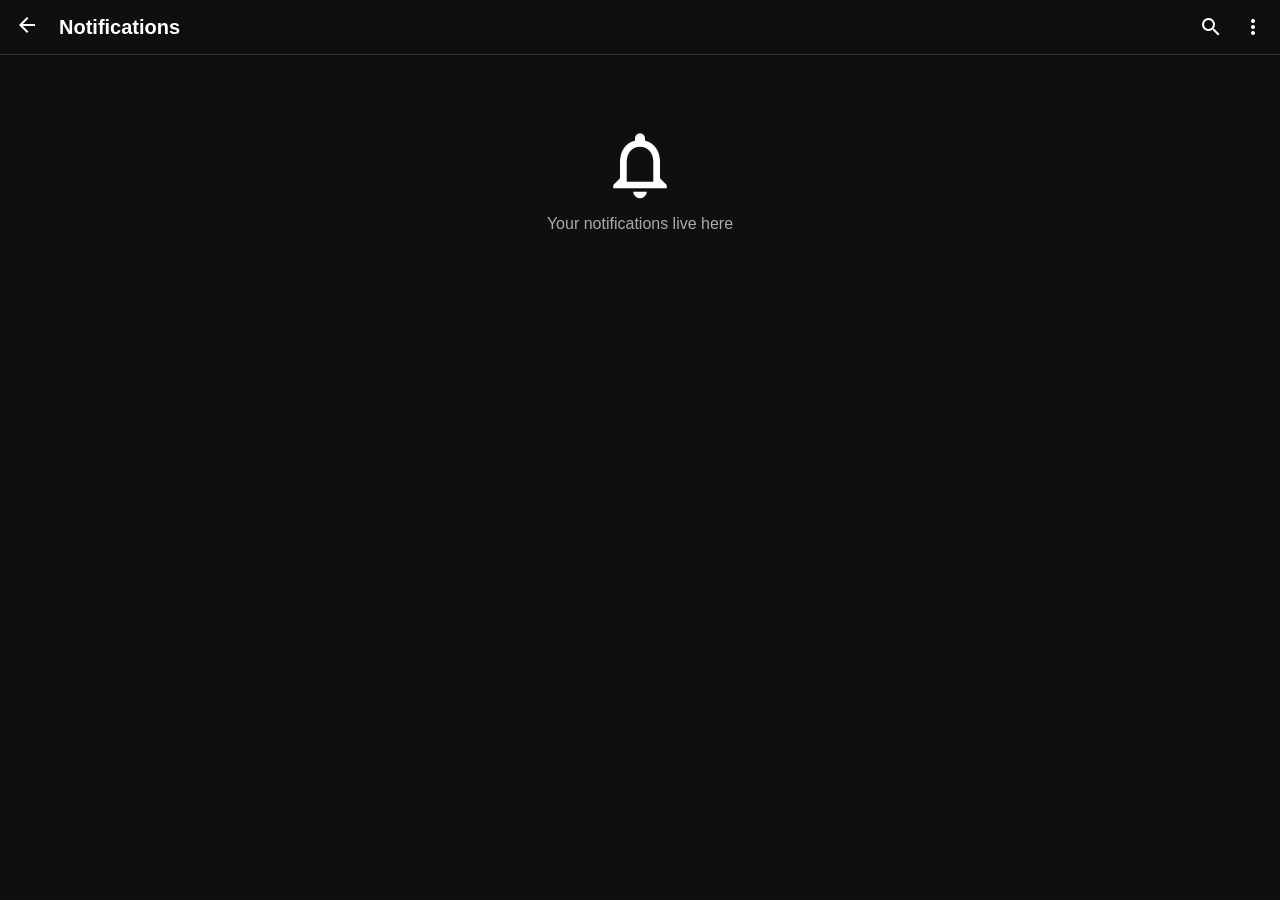
<file: notifications.html>
<!DOCTYPE html>
<html>
<head>
    <link href="https://fonts.googleapis.com/icon?family=Material+Icons+Outlined" rel="stylesheet">
    <link rel="stylesheet" href="style.css">
    <meta name="viewport" content="width=device-width, initial-scale=1.0">
</head>
<body>
    <header class="header" style="border-bottom:1px solid #333;">
        <div style="display:flex; align-items:center; gap:20px;">
            <a href="index.html"><span class="material-icons-outlined">arrow_back</span></a>
            <h2 style="font-size:20px;">Notifications</h2>
        </div>
        <div class="header-icons">
            <span class="material-icons-outlined">search</span>
            <span class="material-icons-outlined">more_vert</span>
        </div>
    </header>
    <div style="padding:20px; text-align:center; color:#aaa; margin-top:50px;">
        <span class="material-icons-outlined" style="font-size:80px; margin-bottom:10px;">notifications_none</span>
        <p>Your notifications live here</p>
    </div>
</body>
</html>
</file>
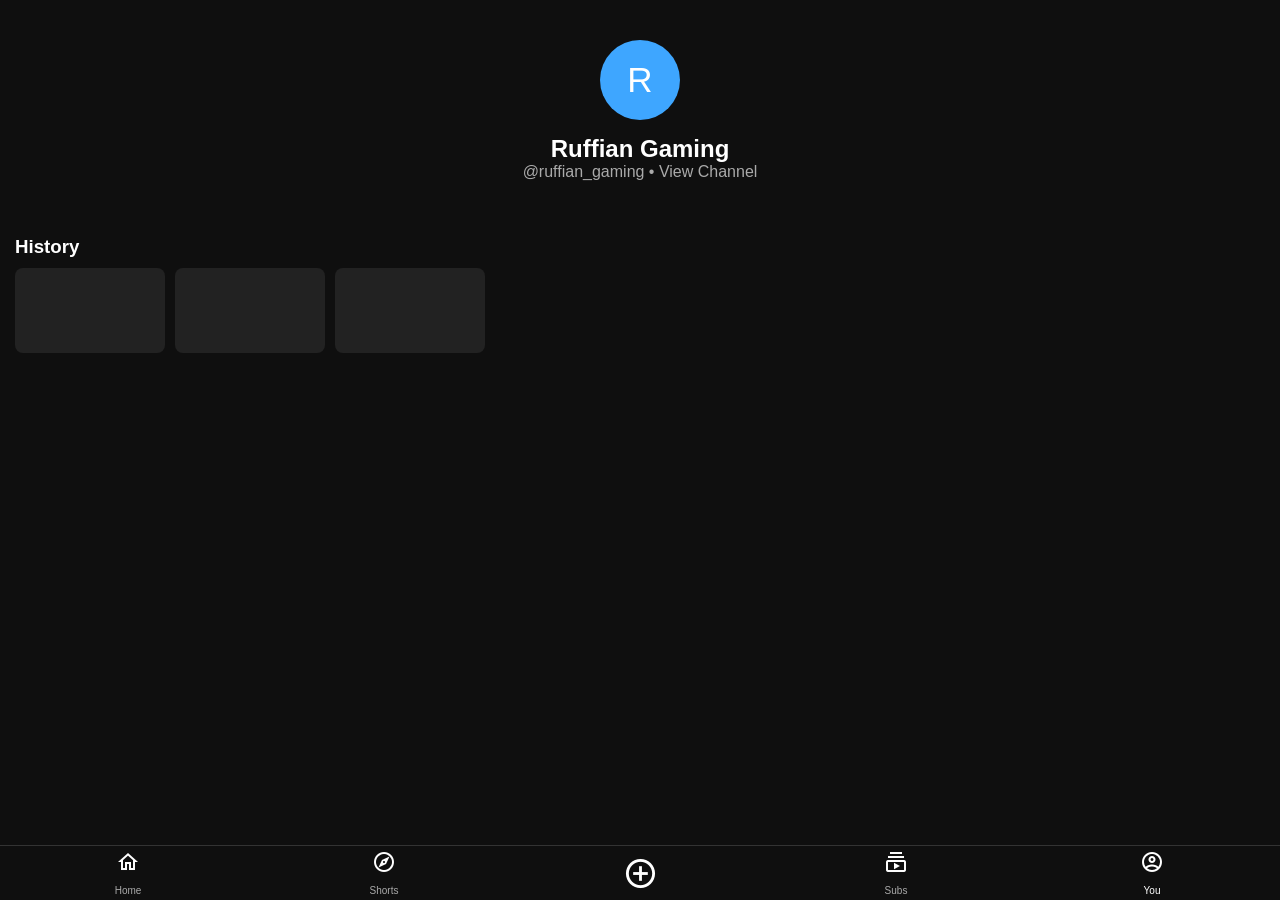
<file: profile.html>
<!DOCTYPE html>
<html>
<head>
    <meta name="viewport" content="width=device-width, initial-scale=1.0">
    <link href="https://fonts.googleapis.com/icon?family=Material+Icons+Outlined" rel="stylesheet">
    <link rel="stylesheet" href="style.css">
</head>
<body>
    <div style="padding:40px 20px; text-align:center;">
        <div style="width:80px; height:80px; background:#3ea6ff; border-radius:50%; margin:0 auto; display:flex; align-items:center; justify-content:center; font-size:35px;">R</div>
        <h2 style="margin-top:15px;">Ruffian Gaming</h2>
        <p style="color:#aaa;">@ruffian_gaming • View Channel</p>
    </div>

    <div style="padding:15px;">
        <h3 style="margin-bottom:10px;">History</h3>
        <div style="display:flex; gap:10px; overflow-x:auto;">
            <div style="min-width:150px; height:85px; background:#222; border-radius:8px;"></div>
            <div style="min-width:150px; height:85px; background:#222; border-radius:8px;"></div>
            <div style="min-width:150px; height:85px; background:#222; border-radius:8px;"></div>
        </div>
    </div>

    <nav class="bottom-nav">
        <a href="index.html" class="nav-item"><span class="material-icons-outlined">home</span><br>Home</a>
        <a href="shorts.html" class="nav-item"><span class="material-icons-outlined">explore</span><br>Shorts</a>
        <a href="upload.html" class="nav-item"><span class="material-icons-outlined" style="font-size:35px;">add_circle_outline</span></a>
        <a href="#" class="nav-item"><span class="material-icons-outlined">subscriptions</span><br>Subs</a>
        <a href="profile.html" class="nav-item active"><span class="material-icons-outlined">account_circle</span><br>You</a>
    </nav>
</body>
</html>
</file>
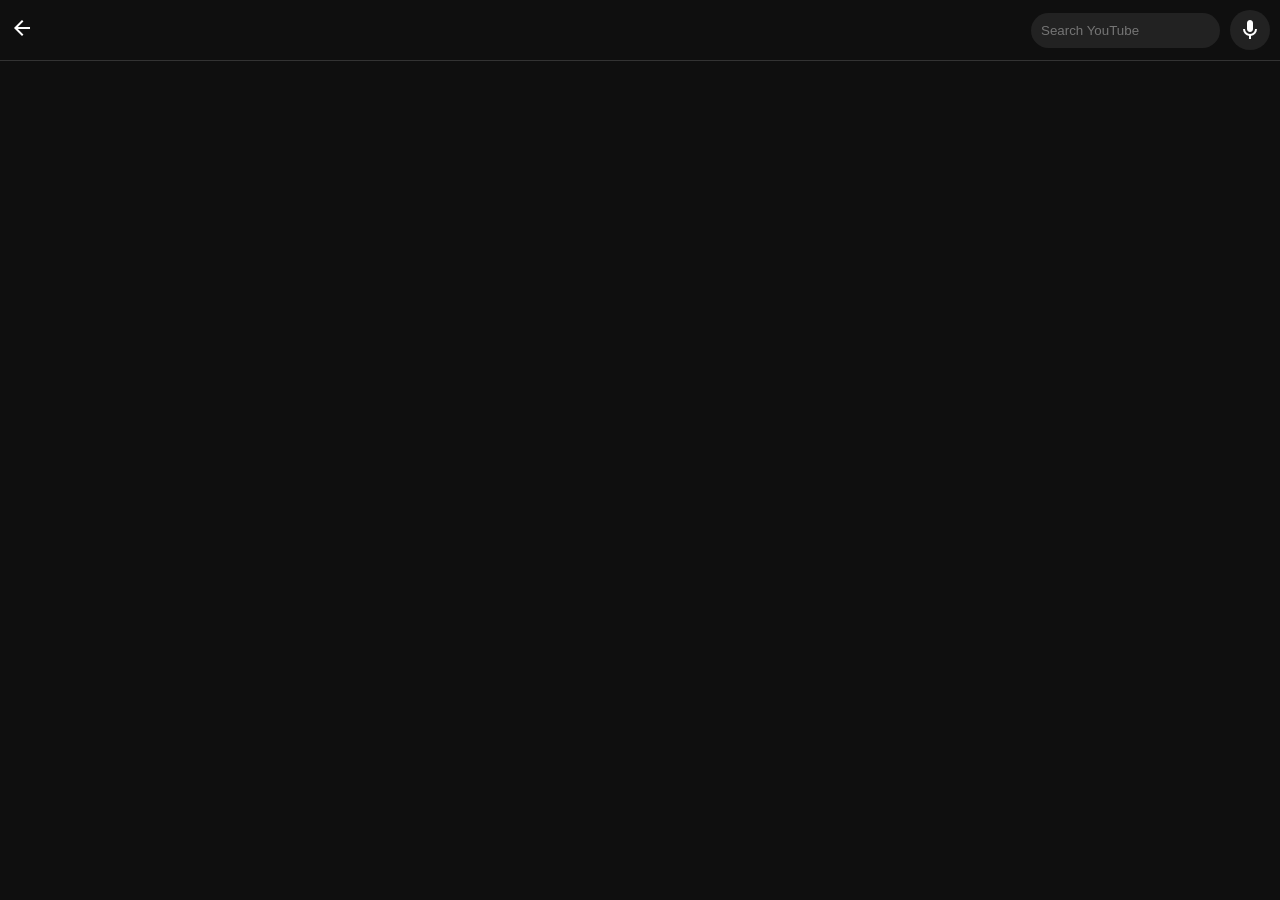
<file: search.html>
<!DOCTYPE html>
<html>
<head>
    <meta name="viewport" content="width=device-width, initial-scale=1.0">
    <link href="https://fonts.googleapis.com/icon?family=Material+Icons+Outlined" rel="stylesheet">
    <link rel="stylesheet" href="style.css">
</head>
<body>
    <div style="display:flex; align-items:center; padding:10px; gap:10px; border-bottom:1px solid #333;">
        <a href="index.html"><span class="material-icons-outlined">arrow_back</span></a>
        <input type="text" placeholder="Search YouTube" style="flex:1; background:#222; border:none; color:white; padding:10px; border-radius:20px; outline:none;">
        <span class="material-icons-outlined" style="background:#222; padding:8px; border-radius:50%;">mic</span>
    </div>
</body>
</html>
</file>
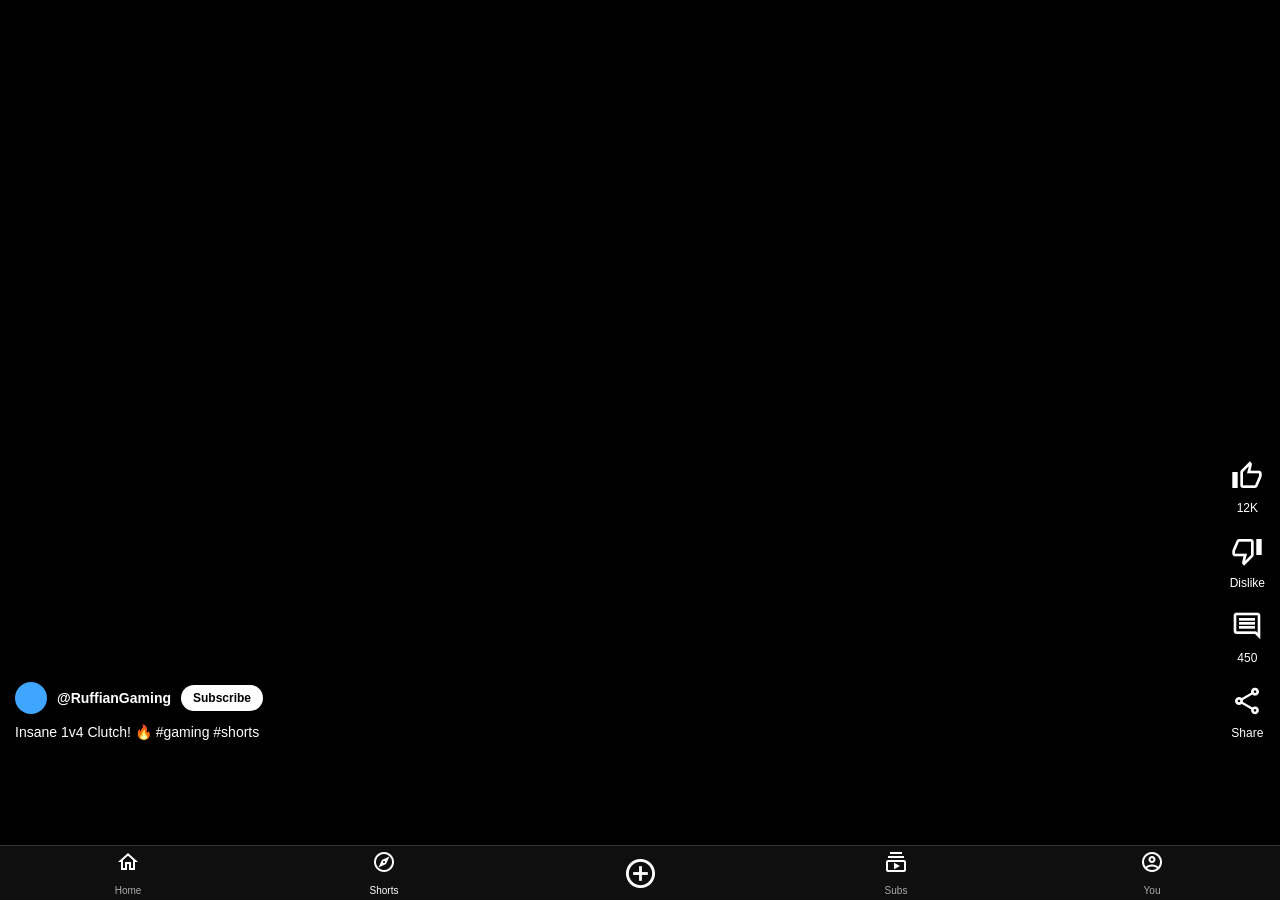
<file: shorts.html>
<!DOCTYPE html>
<html lang="en">
<head>
    <meta charset="UTF-8">
    <meta name="viewport" content="width=device-width, initial-scale=1.0">
    <link href="https://fonts.googleapis.com/icon?family=Material+Icons+Outlined" rel="stylesheet">
    <link rel="stylesheet" href="style.css">
    <title>Shorts</title>
</head>
<body style="background: black; overflow: hidden; height: 100vh; margin: 0;">

    <div class="shorts-container" style="position: relative; width: 100%; height: calc(100vh - 60px);">
        <video id="shortsVideo" loop autoplay muted playsinline style="width: 100%; height: 100%; object-fit: cover;">
            <source src="https://www.w3schools.com/html/mov_bbb.mp4" type="video/mp4">
        </video>

        <div class="shorts-ui-right" style="position: absolute; bottom: 100px; right: 15px; text-align: center; color: white; display: flex; flex-direction: column; gap: 20px;">
            
            <div onclick="incrementLike()" style="cursor: pointer;">
                <span class="material-icons-outlined" id="likeIcon" style="font-size: 32px;">thumb_up</span>
                <p id="likeCount" style="font-size: 12px; margin-top: 5px;">12K</p>
            </div>
            
            <div>
                <span class="material-icons-outlined" style="font-size: 32px;">thumb_down</span>
                <p style="font-size: 12px; margin-top: 5px;">Dislike</p>
            </div>
            
            <div>
                <span class="material-icons-outlined" style="font-size: 32px;">comment</span>
                <p style="font-size: 12px; margin-top: 5px;">450</p>
            </div>
            
            <div>
                <span class="material-icons-outlined" style="font-size: 32px;">share</span>
                <p style="font-size: 12px; margin-top: 5px;">Share</p>
            </div>
        </div>

        <div class="shorts-ui-bottom" style="position: absolute; bottom: 100px; left: 15px; color: white; width: 80%;">
            <div style="display: flex; align-items: center; gap: 10px;">
                <div style="width: 32px; height: 32px; border-radius: 50%; background: #3ea6ff;"></div>
                <p style="font-weight: bold; font-size: 14px;">@RuffianGaming</p>
                <button style="background: white; color: black; border: none; padding: 6px 12px; border-radius: 20px; font-weight: bold; font-size: 12px;">Subscribe</button>
            </div>
            <p style="font-size: 14px; margin-top: 10px;">Insane 1v4 Clutch! 🔥 #gaming #shorts</p>
        </div>
    </div>

    <nav class="bottom-nav">
        <a href="index.html" class="nav-item"><span class="material-icons-outlined">home</span><br>Home</a>
        <a href="shorts.html" class="nav-item active"><span class="material-icons-outlined">explore</span><br>Shorts</a>
        <a href="upload.html" class="nav-item"><span class="material-icons-outlined" style="font-size:35px;">add_circle_outline</span></a>
        <a href="subscriptions.html" class="nav-item"><span class="material-icons-outlined">subscriptions</span><br>Subs</a>
        <a href="profile.html" class="nav-item"><span class="material-icons-outlined">account_circle</span><br>You</a>
    </nav>

    <script>
        let liked = false;
        function incrementLike() {
            const icon = document.getElementById('likeIcon');
            const count = document.getElementById('likeCount');
            if(!liked) {
                icon.style.color = '#3ea6ff';
                count.innerText = "12.1K";
                liked = true;
            } else {
                icon.style.color = 'white';
                count.innerText = "12K";
                liked = false;
            }
        }
    </script>
</body>
</html>
</file>
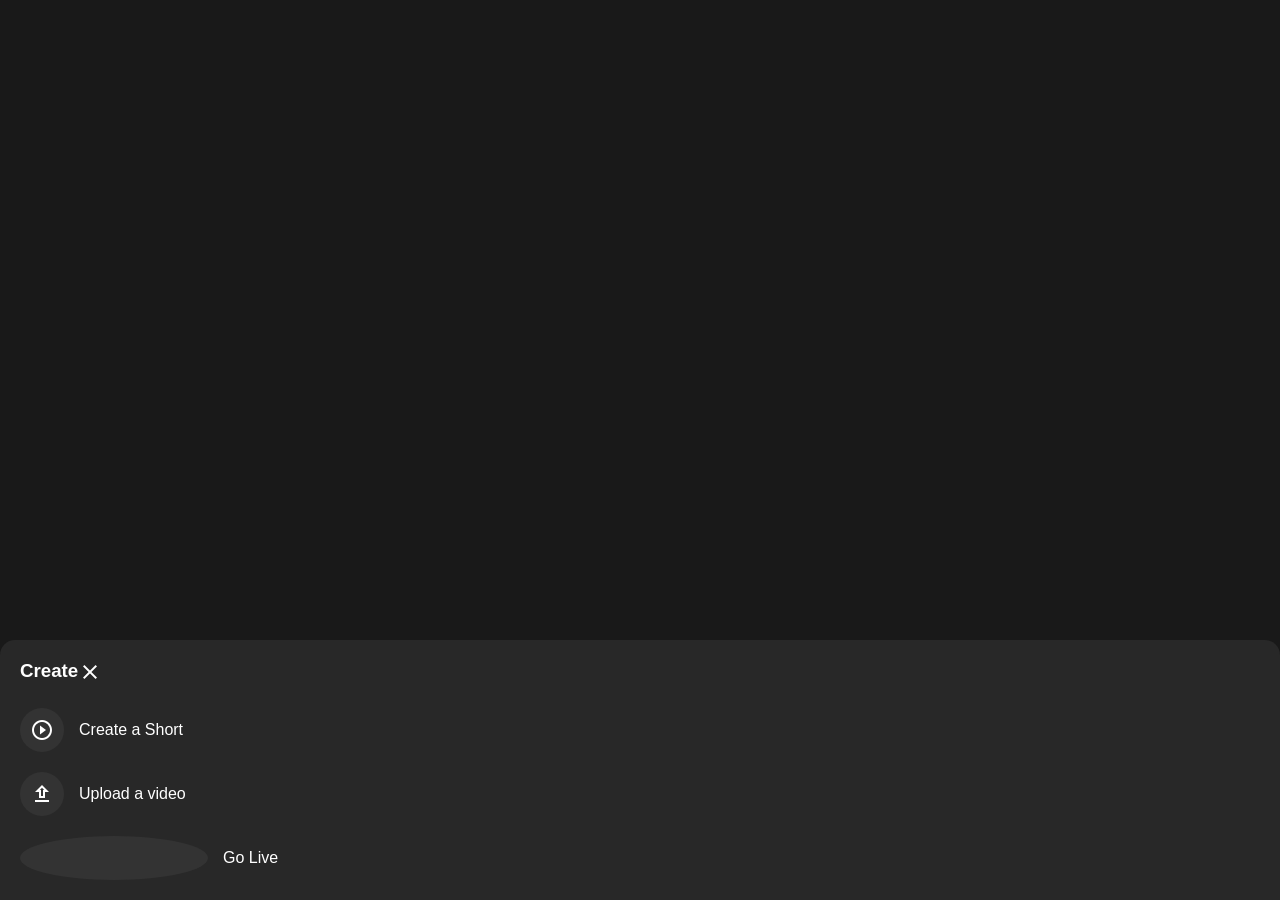
<file: upload.html>
<!DOCTYPE html>
<html>
<head>
    <link href="https://fonts.googleapis.com/icon?family=Material+Icons+Outlined" rel="stylesheet">
    <link rel="stylesheet" href="style.css">
    <meta name="viewport" content="width=device-width, initial-scale=1.0">
</head>
<body style="background:rgba(0,0,0,0.9);">
    <div style="position:fixed; bottom:0; width:100%; background:#282828; border-top-left-radius:15px; border-top-right-radius:15px; padding:20px;">
        <div style="display:flex; justify-content:space-between; margin-bottom:20px;">
            <h3 style="color:white;">Create</h3>
            <a href="index.html" style="color:white;"><span class="material-icons-outlined">close</span></a>
        </div>
        <div style="display:flex; flex-direction:column; gap:20px; color:white;">
            <div style="display:flex; align-items:center; gap:15px;">
                <span class="material-icons-outlined" style="background:#333; padding:10px; border-radius:50%;">play_circle_outline</span>
                <span>Create a Short</span>
            </div>
            <div style="display:flex; align-items:center; gap:15px;">
                <span class="material-icons-outlined" style="background:#333; padding:10px; border-radius:50%;">upload</span>
                <span>Upload a video</span>
            </div>
            <div style="display:flex; align-items:center; gap:15px;">
                <span class="material-icons-outlined" style="background:#333; padding:10px; border-radius:50%;">sensors</span>
                <span>Go Live</span>
            </div>
        </div>
    </div>
</body>
</html>
</file>
<file: style.css>
* { margin: 0; padding: 0; box-sizing: border-box; }
body { background-color: #0f0f0f; color: white; font-family: Roboto, Arial, sans-serif; padding-bottom: 70px; overflow-x: hidden; }
a { text-decoration: none; color: inherit; display: inline-block; width: 100%; }

/* === CODING SE BANA LOGO (NAYA) === */
/* Header ke liye chota logo */
.zab-logo-box {
    width: 32px;
    height: 32px;
    background: linear-gradient(135deg, #FF0000 0%, #8B0000 100%); /* Red to Dark Red Gradient */
    border-radius: 8px;
    display: flex;
    align-items: center;
    justify-content: center;
    box-shadow: 0 0 10px rgba(255, 0, 0, 0.4);
    border: 1px solid rgba(255, 255, 255, 0.1);
}

/* Splash ke liye bada logo */
.splash-logo-box {
    width: 120px;
    height: 120px;
    background: linear-gradient(135deg, #FF0000 0%, #8B0000 100%);
    border-radius: 25px;
    display: flex;
    align-items: center;
    justify-content: center;
    box-shadow: 0 0 30px rgba(255, 0, 0, 0.7);
    animation: splashZoom 1.2s ease-out forwards;
}

/* Play Button (Triangle) jo logo ke andar dikhega */
.zab-logo-box::after {
    content: '';
    border-top: 6px solid transparent;
    border-bottom: 6px solid transparent;
    border-left: 10px solid white;
    margin-left: 2px;
}

.splash-logo-box::after {
    content: '';
    border-top: 25px solid transparent;
    border-bottom: 25px solid transparent;
    border-left: 40px solid white;
    margin-left: 6px;
}

/* === SPLASH SCREEN STYLE === */
#zabplay-splash {
    position: fixed;
    top: 0;
    left: 0;
    width: 100%;
    height: 100%;
    background: #0f0f0f;
    display: flex;
    justify-content: center;
    align-items: center;
    z-index: 9999;
}

@keyframes splashZoom {
    0% { transform: scale(0.7); opacity: 0; }
    100% { transform: scale(1); opacity: 1; }
}

/* === HEADER STYLE === */
.header { 
    display: flex; 
    align-items: center; 
    justify-content: space-between;
    padding: 10px 15px; 
    position: sticky; 
    top: 0; 
    background: #0f0f0f; 
    z-index: 100; 
    height: 55px;
}

.brand-container {
    display: flex;
    align-items: center;
    gap: 10px;
}

.header .brand-name {
    font-size: 20px;
    font-weight: bold;
    color: white;
    letter-spacing: -0.5px;
}

.header-icons { 
    display: flex; 
    align-items: center; 
    gap: 18px; 
}

/* === BAAKI AAPKA PURANA CSS === */
.material-icons-outlined { font-size: 24px; cursor: pointer; color: white; }
.user-profile-circle { background: #FF5722; padding: 4px 10px; border-radius: 50%; font-size: 14px; font-weight: bold; }

.categories { display: flex; gap: 10px; padding: 12px; overflow-x: auto; white-space: nowrap; scrollbar-width: none; }
.categories::-webkit-scrollbar { display: none; }
.categories button { background: #272727; color: white; border: none; padding: 7px 15px; border-radius: 8px; font-size: 14px; cursor: pointer; }
.categories button.active { background: white; color: black; }

.video-card { margin-bottom: 15px; width: 100%; }
.thumbnail-container { width: 100%; aspect-ratio: 16/9; background: #222; position: relative; overflow: hidden; }
.feed-video { width: 100%; height: 100%; object-fit: cover; display: block; }
.vid-time { position: absolute; bottom: 8px; right: 8px; background: rgba(0,0,0,0.8); color: white; padding: 2px 5px; border-radius: 4px; font-size: 11px; }

.video-info { display: flex; padding: 12px; gap: 12px; }
.channel-img { width: 36px; height: 36px; border-radius: 50%; background: #444; flex-shrink: 0; background-size: cover; }
.text h3 { font-size: 14px; margin-bottom: 4px; font-weight: 500; line-height: 1.4; }
.text p { color: #aaa; font-size: 12px; }

.bottom-nav { position: fixed; bottom: 0; width: 100%; height: 55px; background: #0f0f0f; display: flex; justify-content: space-around; align-items: center; border-top: 1px solid #333; z-index: 1000; }
.nav-item { text-align: center; color: #aaaaaa; font-size: 10px; flex: 1; text-decoration: none; display: flex; flex-direction: column; align-items: center; justify-content: center;}
.nav-item.active { color: white; }
</file>
